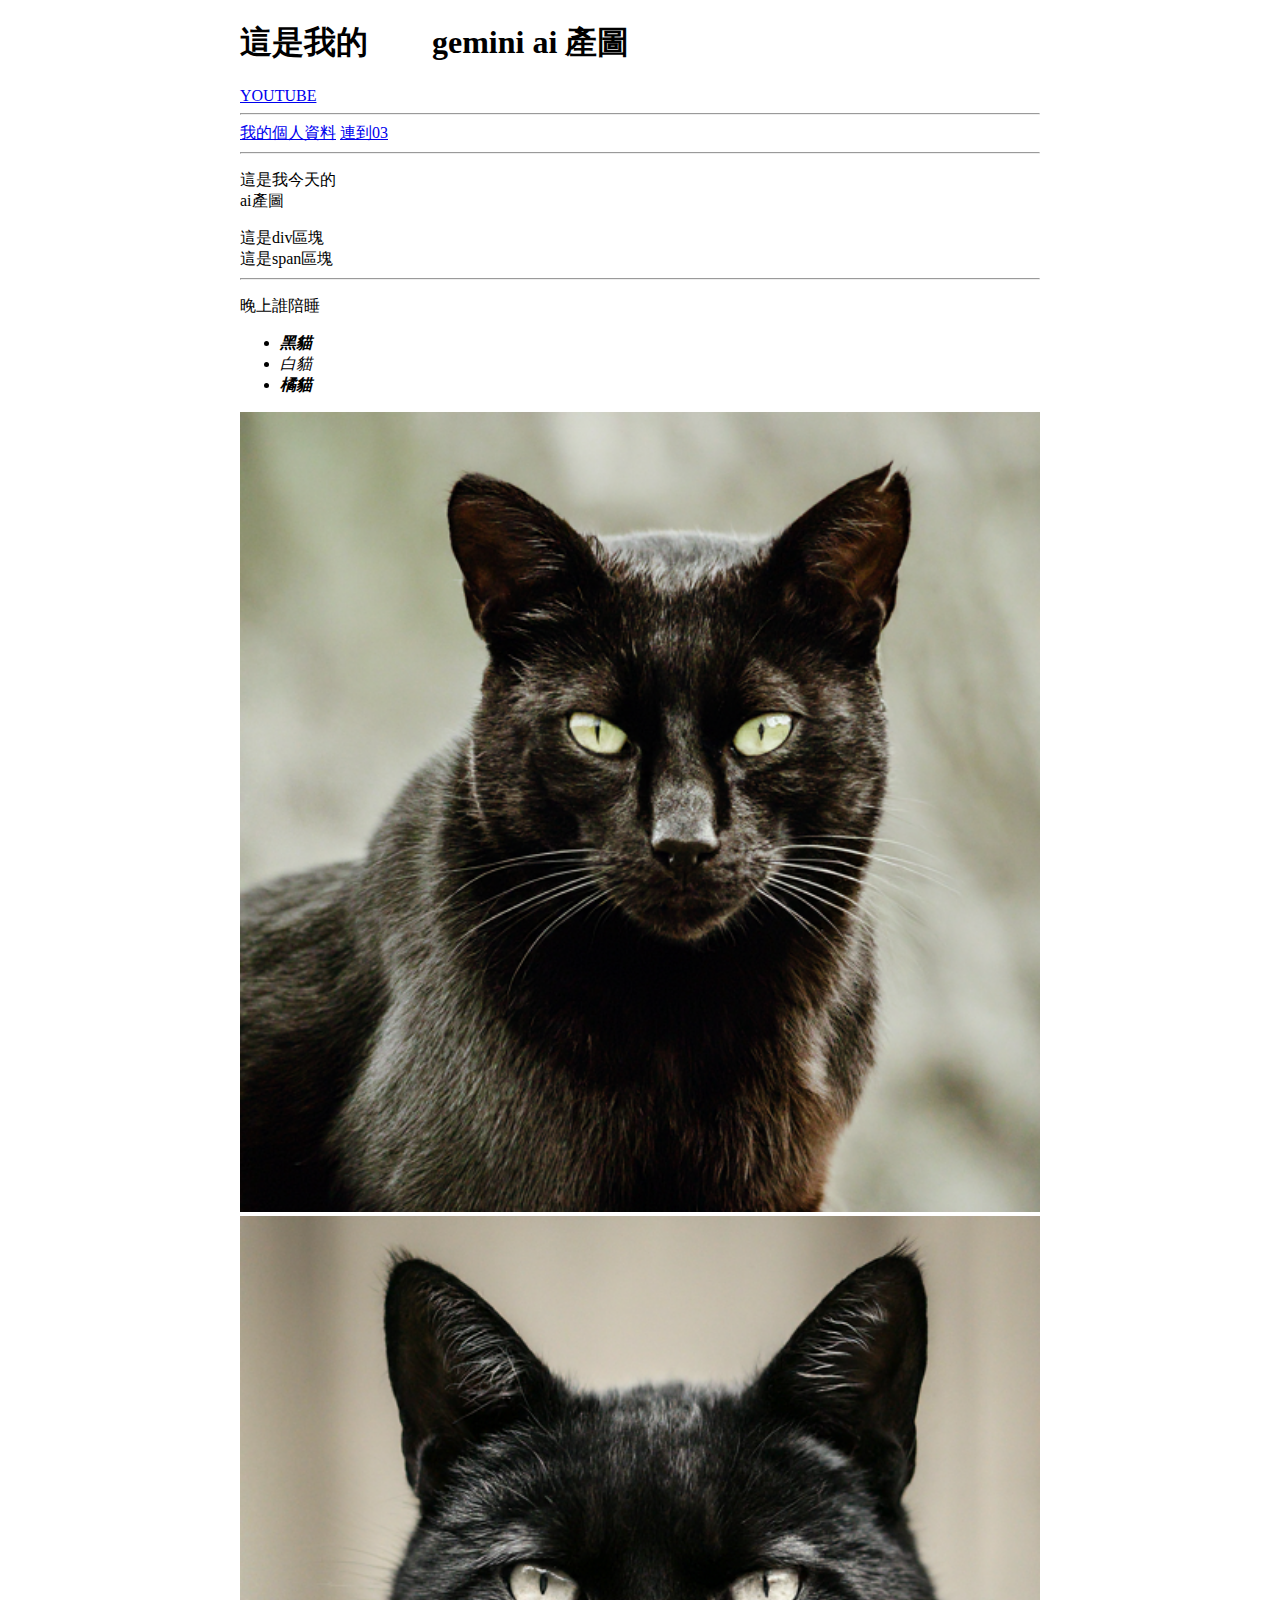
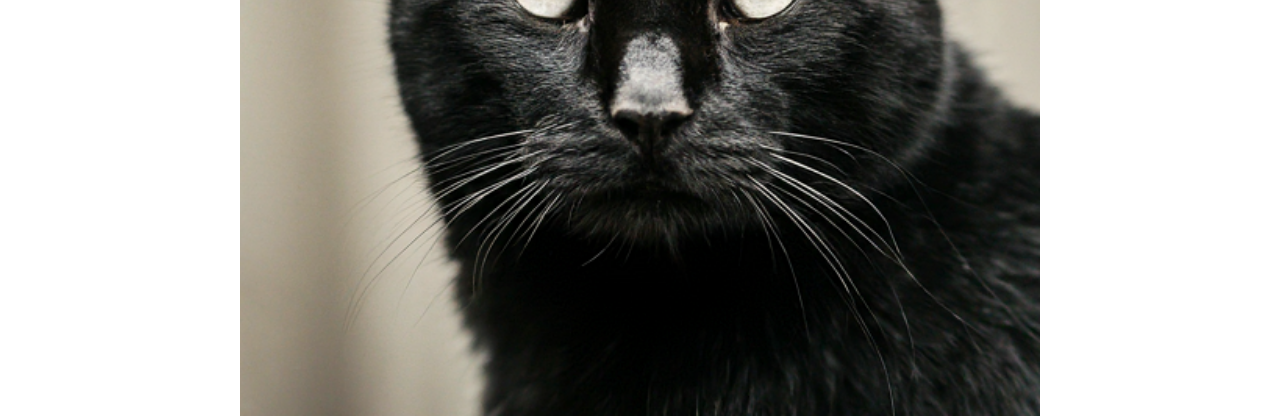
<file: 20240527/index.html>
<!DOCTYPE html>
<html lang="zh-Hant-TW">
<head>
    <meta charset="UTF-8">
    <meta name="viewport" content="width=device-width, initial-scale=1.0">
    <title>我的第一個網頁</title>
    <style>
        body {
            width: 100%;
            max-width: 800px;
            margin: 0 auto;
        }
        img{
            width: 100%;
        }
    </style>
</head>
<body>
   <h1>這是我的   　 &nbsp;  gemini ai 產圖</h1>
   <a target="_blank" href="https://www.youtube.com/@wayne1894.school">YOUTUBE</a>
   <!-- <a href="mailto:c10010337@gmail.com">我的E-mail</a> -->
   <hr>
   <a href="my.html">我的個人資料</a>
   <a href="inner/03.html">連到03</a>
   <hr>
   <p>這是我今天的 <br> ai產圖 </p>
   <div>這是div區塊</div>
   <span>這是span區塊</span>
   <hr>
   <p>  晚上誰陪睡</p>
   <ul> <i>
    <li> <strong>黑貓</strong></li>
    <li>白貓</li>
    <li><b>橘貓</b></li>
    </i></ul>
   <!-- <ol>
    <li>灰貓</li>
    <li>玳瑁貓</li>
    <li>虎斑貓</li>
   </ol> -->

   <a target="_blank" href="https://www.youtube.com/@wayne1894.school">
    <img src="img/unnamed.png" alt="連結至講師YT" title="連結至講師YT" width="50">
   </a>
   <img src="img/unnamed0.png" alt="">
</body>
</html>
</file>
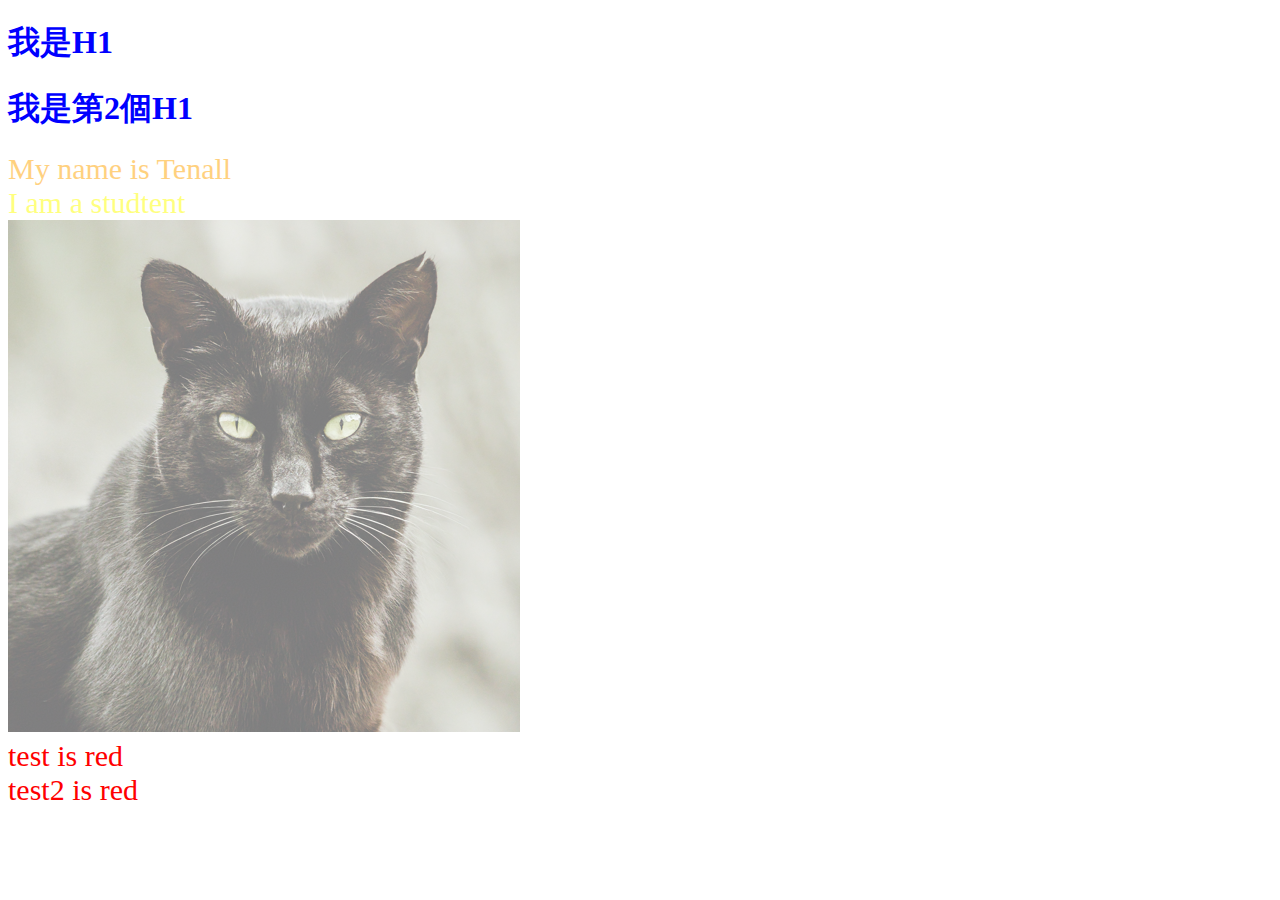
<file: 20240603/index.html>
<!DOCTYPE html>
<html lang="en">
<head>
    <meta charset="UTF-8">
    <meta name="viewport" content="width=device-width, initial-scale=1.0">
    <title>Document</title>
    <link rel="stylesheet" href="/20240603/main.css">
    <style>
        /* #Tenall{
            color: gold;
            font-size: 20px;
            opacity: 0.5;
        }
        .red{
            color: red;
            font-size: 40px;
        }
        h1{
            color: green;
        } */
    </style>

</head>
<body>
    <h1 >我是H1</h1>
    <h1>我是第2個H1</h1>
    <div id="Tenall">
        My name is Tenall
        <div class="yellow">I am a studtent</div>
        <img src="/20240527/img/unnamed.png" alt="">
    </div>
    <div class="red">
        test is red
    </div>
    <div class="red">
        test2 is red
    </div>  
    
    <!-- <h1 style="color: pink;">我是H1</h1>
    <h1>我是第2個H1</h1>
    <div id="Tenall">
        My name is Tenall
    </div>
    <div class="red" style="font-size: 25px;">
        test is red
    </div>
    <div class="red">
        test2 is red
    </div> -->
</body>
</html>
</file>
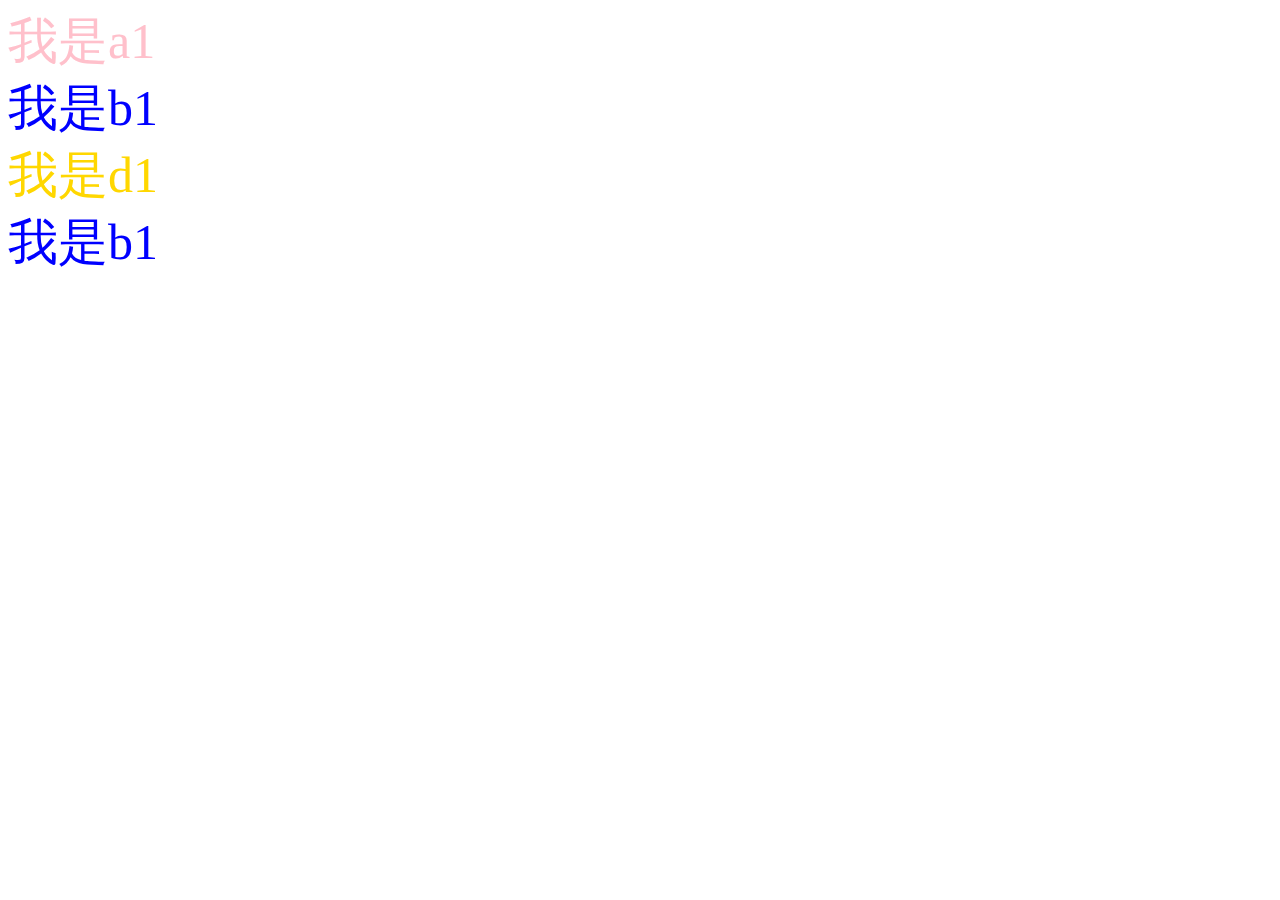
<file: 20240604/index.html>
<!DOCTYPE html>
<html lang="en">
<head>
    <meta charset="UTF-8">
    <meta name="viewport" content="width=device-width, initial-scale=1.0">
    <title>Document</title>
    <style>
        body{
            color: brown;
            font-size: 50px;
        }
        #a1{
            color: red;
        }
        .b1{
            color: blue;
        }
        .c1{
            color: green;
        }
        div{
            color: gold;
        }
    </style>
    <link rel="stylesheet" href="/20240604/main.css">

</head>
<body>
    <div id="a1" class="c1" style="color: pink;">我是a1</div>

    <div class="b1">
        我是b1
        <div class="d1">我是d1</div>
    </div>
    <div class="b1">我是b1</div>
</body>
</html>
</file>
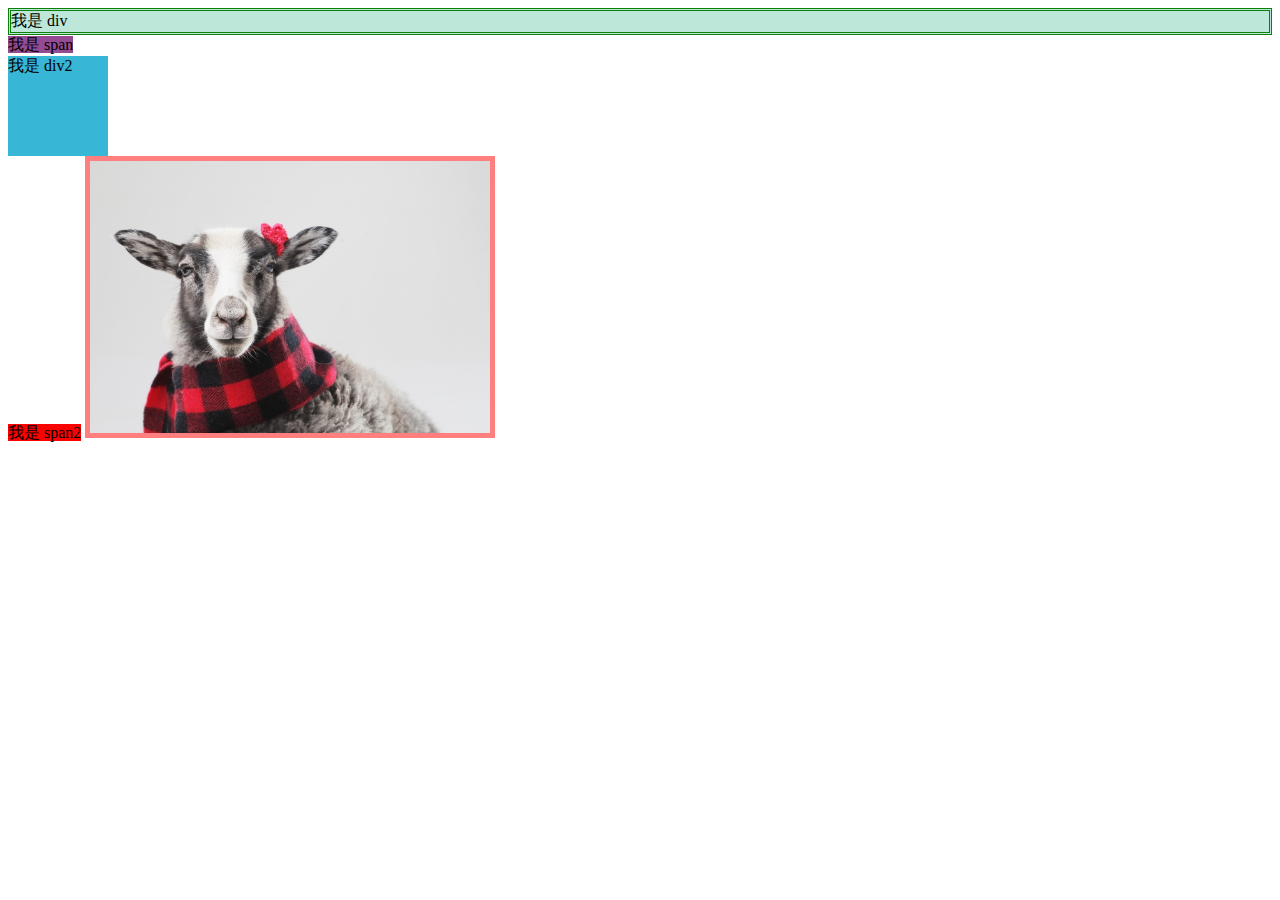
<file: 20240611/index.html>
<!DOCTYPE html>
<html lang="en">
<head>
    <meta charset="UTF-8">
    <meta name="viewport" content="width=device-width, initial-scale=1.0">
    <title>Document</title>
    <style>
        .box1{
            background-color: rgb(189, 231, 217);
            border: 3px solid rgb(13, 128, 9);
            border-style: double;

            /* margin-top: 10px;
            margin-bottom: 30px;
            margin-left: 50px;
            margin-right: 50px; */
        }
        .box2{
            background: rgb(55, 182, 214); 
            width: 100px;
            height: 100px;
        }
        .box3{
            background: rgb(148, 75, 148);

        }
        .img1{
            width: 400px;
            border: 5px solid rgb(255, 126, 126);
        }
        .box4{
            background: red;
        }

    </style>
</head>
<body>
    <div class="box1">我是 div</div>

    <span class="box3">我是 span</span>

    <div class="box2">我是 div2</div>
    <span class="box4">我是 span2</span>
    <img class="img1" src="/20240604/img/a1.jpg" alt="">
</body>
</html>
</file>
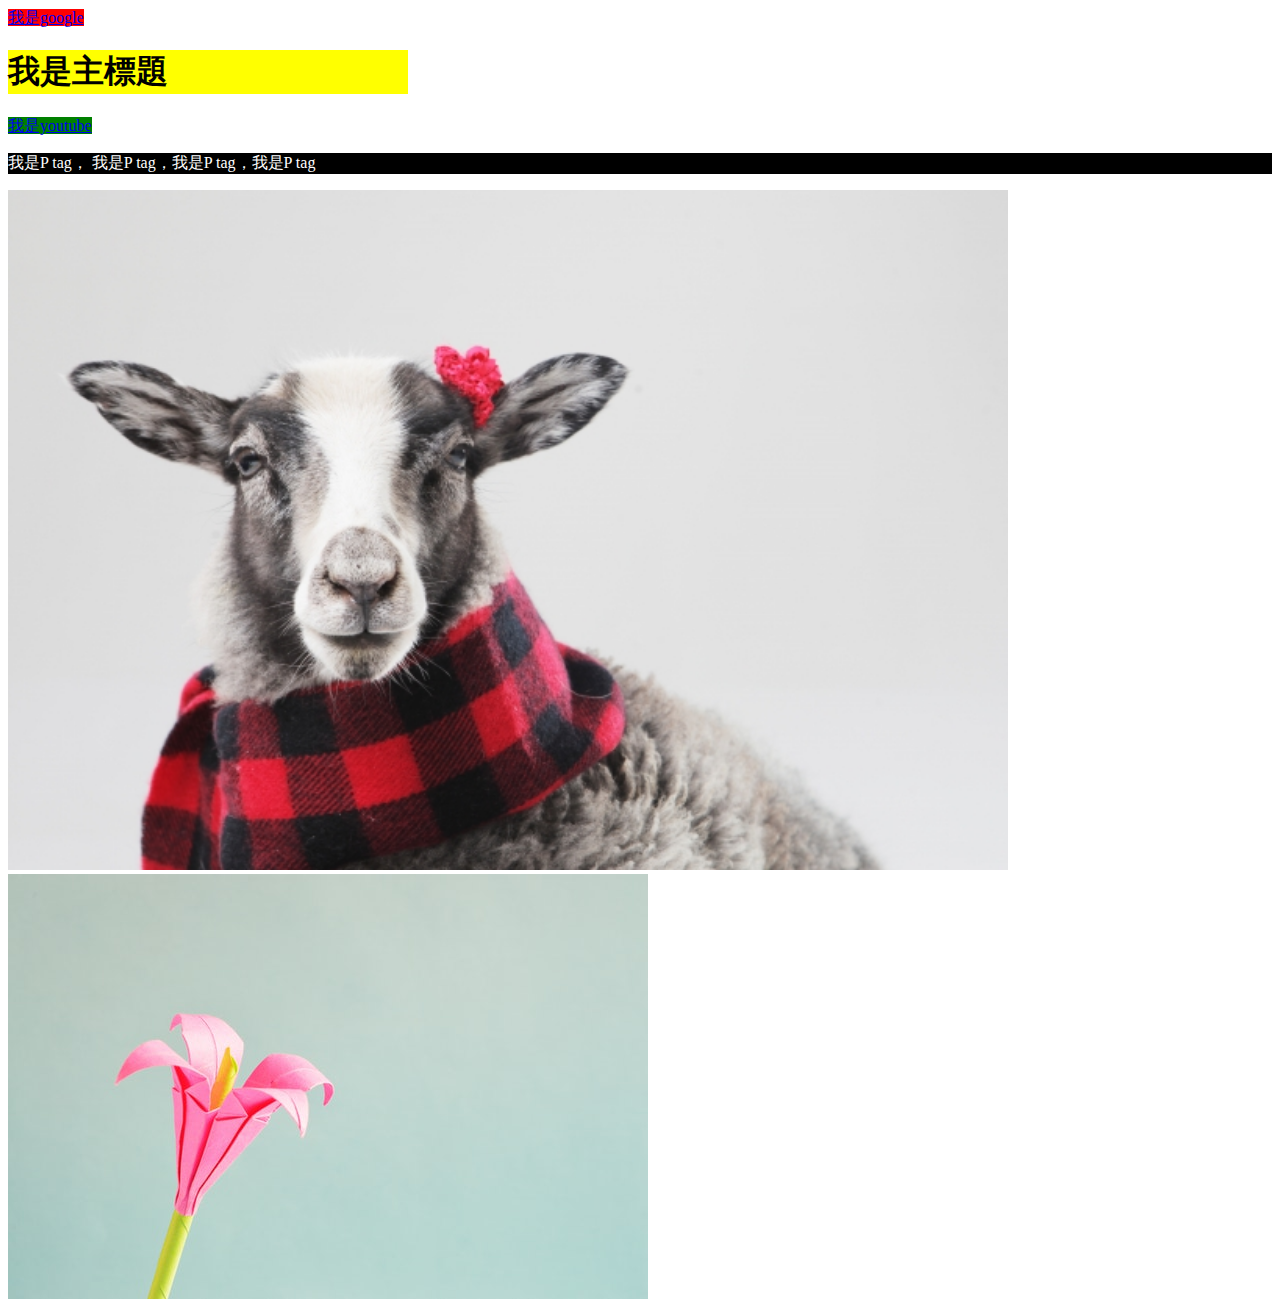
<file: 20240617/index.html>
<!DOCTYPE html>
<html lang="en">
<head>
    <meta charset="UTF-8">
    <meta name="viewport" content="width=device-width, initial-scale=1.0">
    <title>Document</title>
    <style>
        .a1{
            background-color: red;
        }
        .a2{
            background-color: green;
        }
        h1{
            background-color: yellow;
            width: 400px;
        }
        p{
            background-color: black;
            color: white;
        }
    </style>

</head>
<body>
    <a class="a1" href="https://www.google.com.tw/">我是google</a>
    <h1>我是主標題</h1>
    <a class="a2" href="https://www.youtube.com.tw/">我是youtube</a>
    <p>我是P tag， 我是P tag，我是P tag，我是P tag   </p>
    <img style="width: 1000px;" src="/20240604/img/a1.jpg" alt="">
    <img src="/20240604/img/a2.jpeg" alt="">
</body>
</html>
</file>
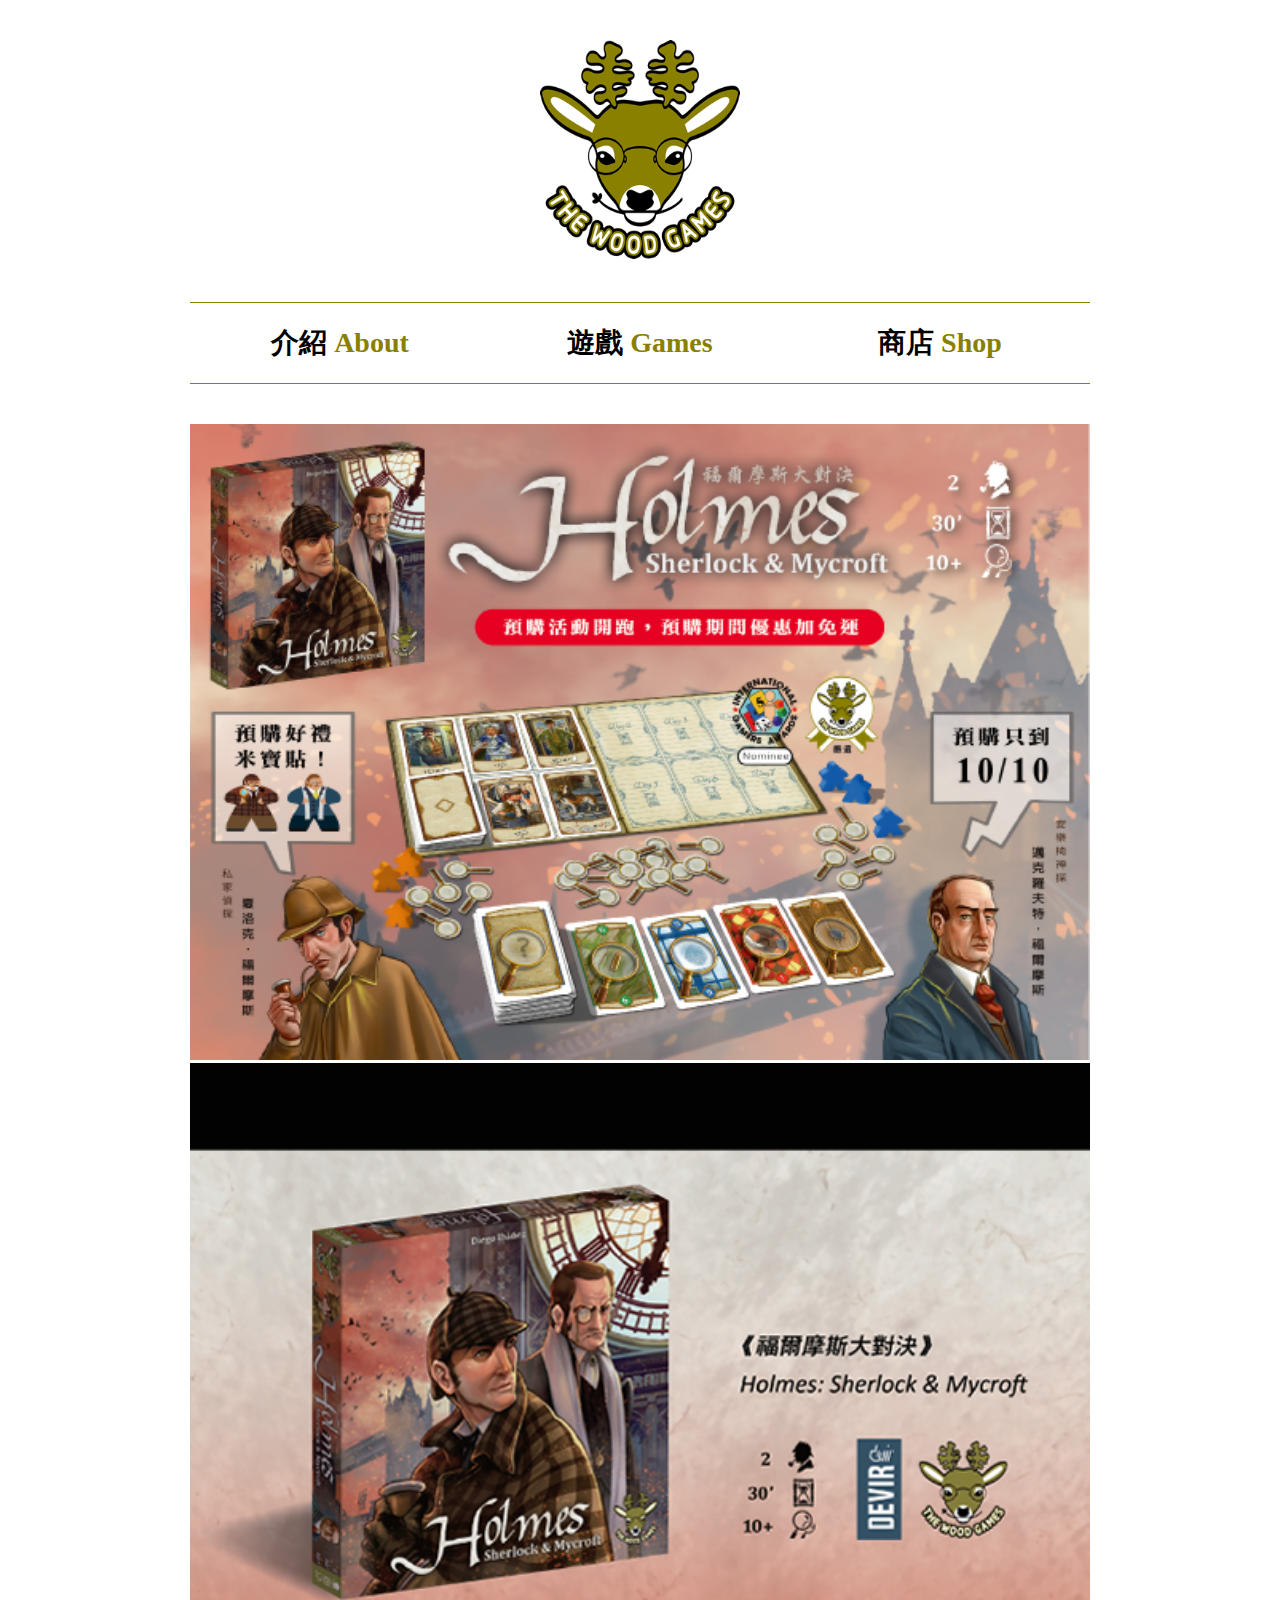
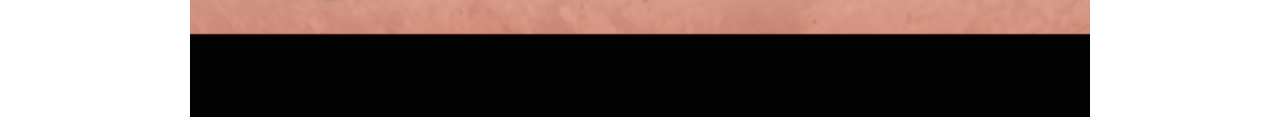
<file: thewoodgames0617/index.html>
<!DOCTYPE html>
<html lang="en">

<head>
    <meta charset="UTF-8">
    <meta name="viewport" content="width=device-width, initial-scale=1.0">
    <title>Document</title>
    <link rel="stylesheet" href="css/reset.css">
    <link rel="stylesheet" href="css/main.css">
</head>

<body>
    <div class="main">
        <header>
            <a href="index.html"><img class="logo" src="img/logo.png" alt=""></a>
        </header>
        <nav>
            <ul>
                <li>
                    <a href="#">
                    <span>介紹</span><span class="text_en"> About</span>
                    </a>
                </li>
                <li>
                    <a href="#">
                    <span>遊戲</span><span class="text_en"> Games</span>
                    </a>
                </li>
                <li>
                    <a href="shop.html">
                    <span>商店</span><span class="text_en"> Shop</span>
                    </a>
                </li>
            </ul>
        </nav>
        <div class="content">
            <img src="img/0.5.png" alt="">
            <img src="img/2.png" alt="">
        </div>
    </div>
</body>

</html>
</file>
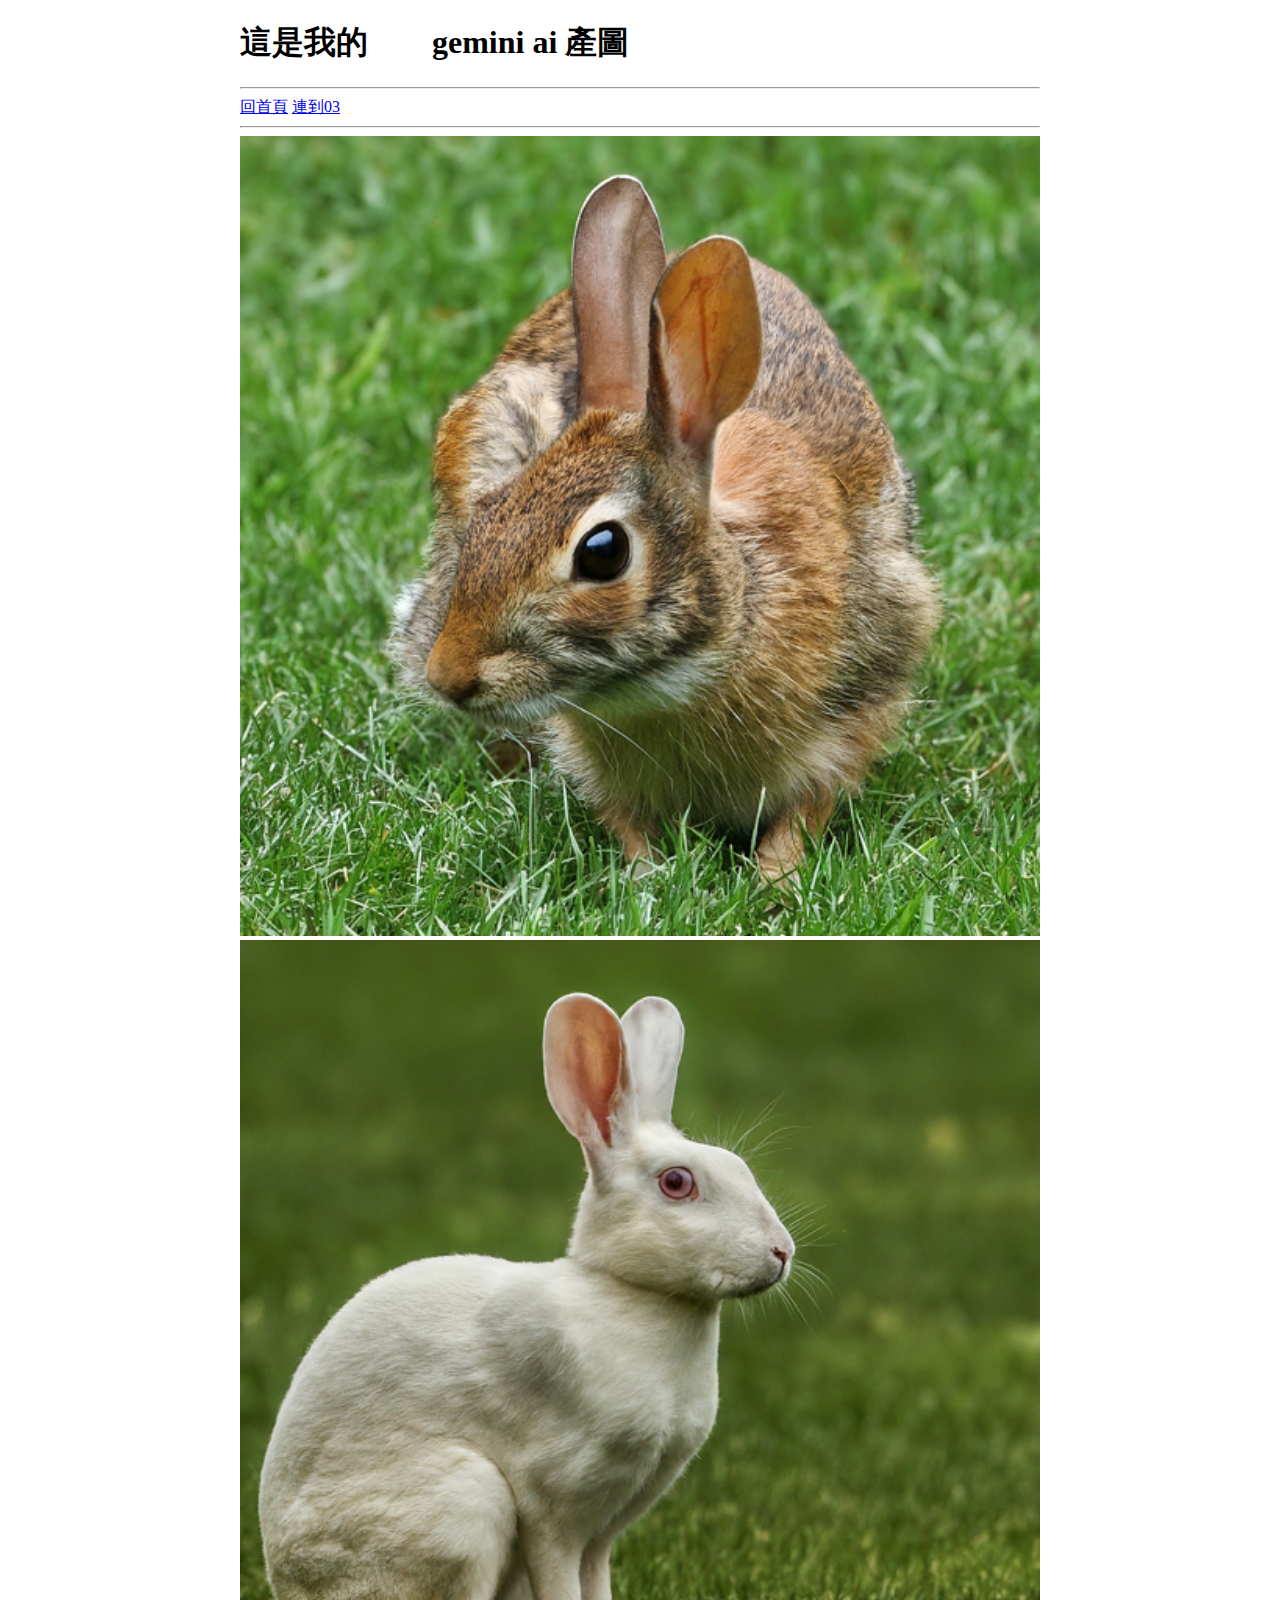
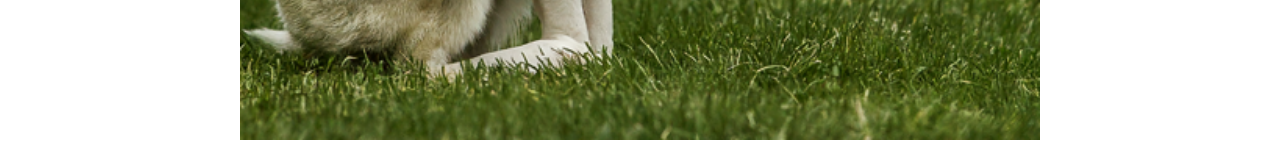
<file: 20240527/my.html>
<!DOCTYPE html>
<html lang="zh-Hant-TW">
<head>
    <meta charset="UTF-8">
    <meta name="viewport" content="width=device-width, initial-scale=1.0">
    <title>我的個人資料</title>
    <style>
        body {
            width: 100%;
            max-width: 800px;
            margin: 0 auto;
        }
        img{
            width: 100%;
        }
    </style>
</head>
<body>
   <h1>這是我的   　 &nbsp;  gemini ai 產圖</h1>
   <!-- <a target="_blank" href="https://www.youtube.com/@wayne1894.school">YOUTUBE</a> -->
   <!-- <a href="mailto:c10010337@gmail.com">我的E-mail</a> -->
   <hr>
   <a href="index.html">回首頁</a>
   <a href="inner/03.html">連到03</a>
   <hr>
   <!-- <p>這是我今天的 <br> ai產圖 </p>
   <div>這是div區塊</div>
   <span>這是span區塊</span>
   <hr>
   <p>  晚上誰陪睡</p>
   <ul> <i>
    <li> <strong>黑貓</strong></li>
    <li>白貓</li>
    <li><b>橘貓</b></li>
    </i></ul> -->
   <!-- <ol>
    <li>灰貓</li>
    <li>玳瑁貓</li>
    <li>虎斑貓</li>
   </ol> -->

   <img src="img/unnamed05.png" alt="">
   <img src="img/unnamed06.png" alt="">
</body>
</html>
</file>
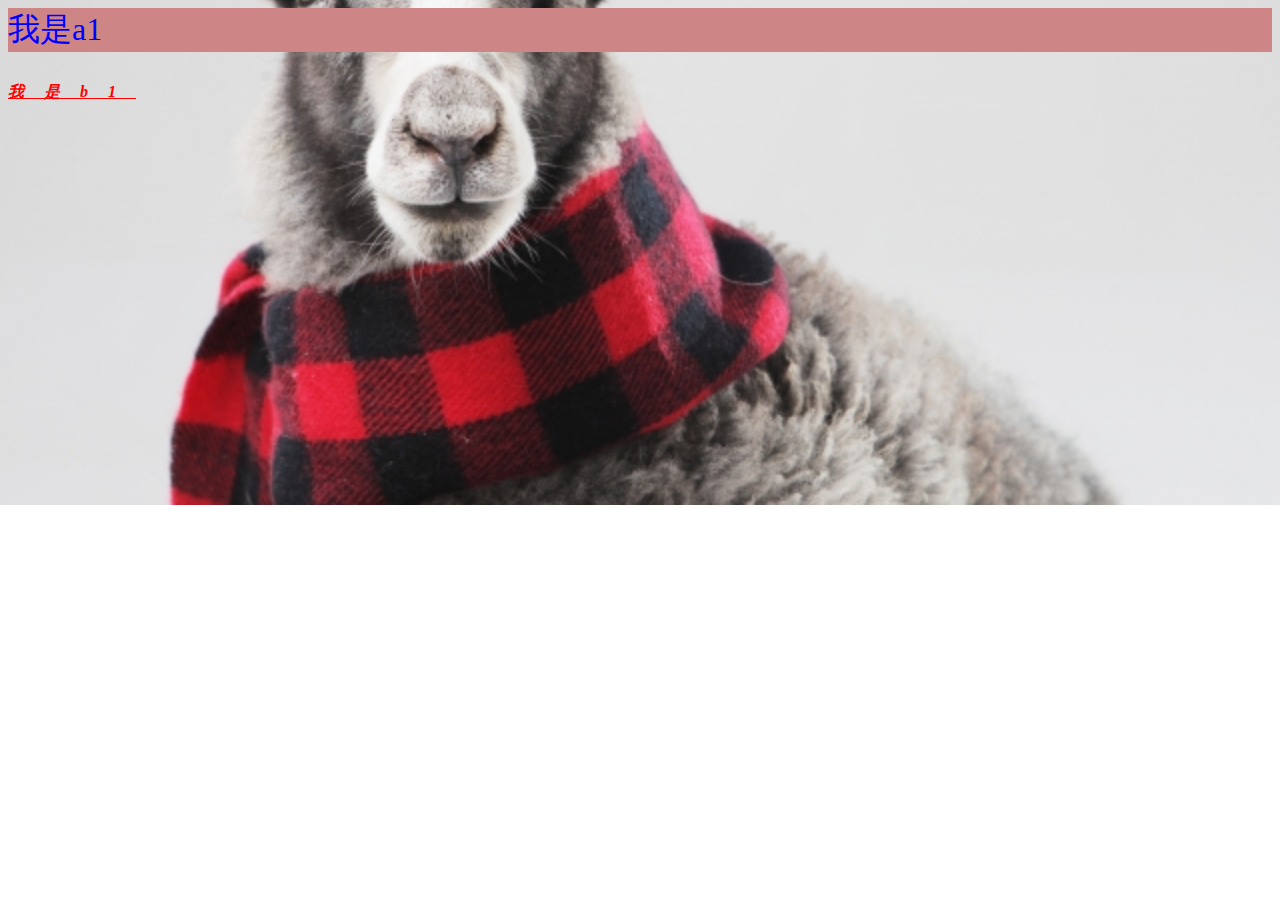
<file: 20240604/index2.html>
<!DOCTYPE html>
<html lang="en">
<head>
    <meta charset="UTF-8">
    <meta name="viewport" content="width=device-width, initial-scale=1.0">
    <title>Document</title>
    <style>
        body{
            /* background-color: rgba(81, 153, 109,0.8);
            opacity: 0.8; */
            background-image: url(/20240604/img/a1.jpg);
            background-repeat: no-repeat;
            background-size: cover;
            background-position: center;
            background-image:linear-gradient(#cfdfee,#8da9cf)
            background-image:linear-gradient(85deg, #febf48 0%, rgba(212, 79, 112, 0) 100%)

        }

        .a1{
            color:blue;
            font-size:200%;
            background-color: rgb(206, 133, 133);
        }
        .b1{
            color: red;
            font-weight: bold;
            font-style: italic;
            text-decoration:underline;
            line-height: 5;
            letter-spacing: 20px;
        }


    </style>
</head>
<body>
    <div class="a1">我是a1</div>
    <div class="b1">我是b1</div>
    <!-- <img src="/20240604/img/a2.jpeg" alt="" > -->
</body>
</html>
</file>
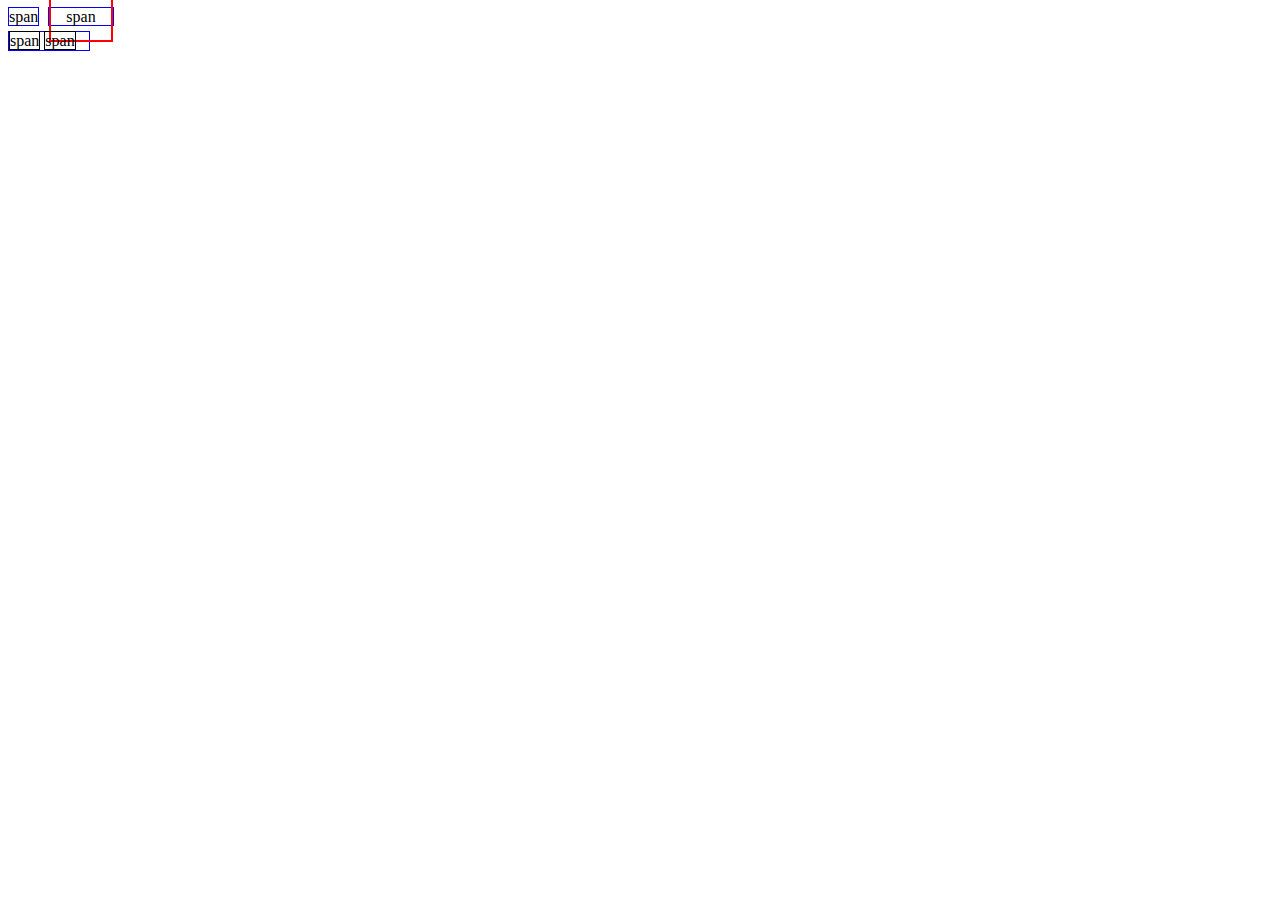
<file: 20240611/index2.html>
<!DOCTYPE html>
<html lang="en">
<head>
    <meta charset="UTF-8">
    <meta name="viewport" content="width=device-width, initial-scale=1.0">
    <title>Document</title>
    <style>
        .box1{
            
            border:1px solid blue;
            margin-right: 5px;
            margin-top: 5px;
        }
   
        .box3{
            border:1px solid blue;
            width: 80px;
            margin-top: 5px;
        }
        .box1 .box1_inner{
            border: 2px solid red;
            padding: 15px;
        }
        .box3 .box3_inner1{
            border: 1px solid black;
        }
    </style>
</head>
<body>
    <span class="box1">span</span>
    <span class="box1">
        <span class="box1_inner">span</span>
    </span>
    <div class="box3">
        <span class="box3_inner1">span</span>
        <span class="box3_inner1">span</span>
    </div>
</body>
</html>
</file>
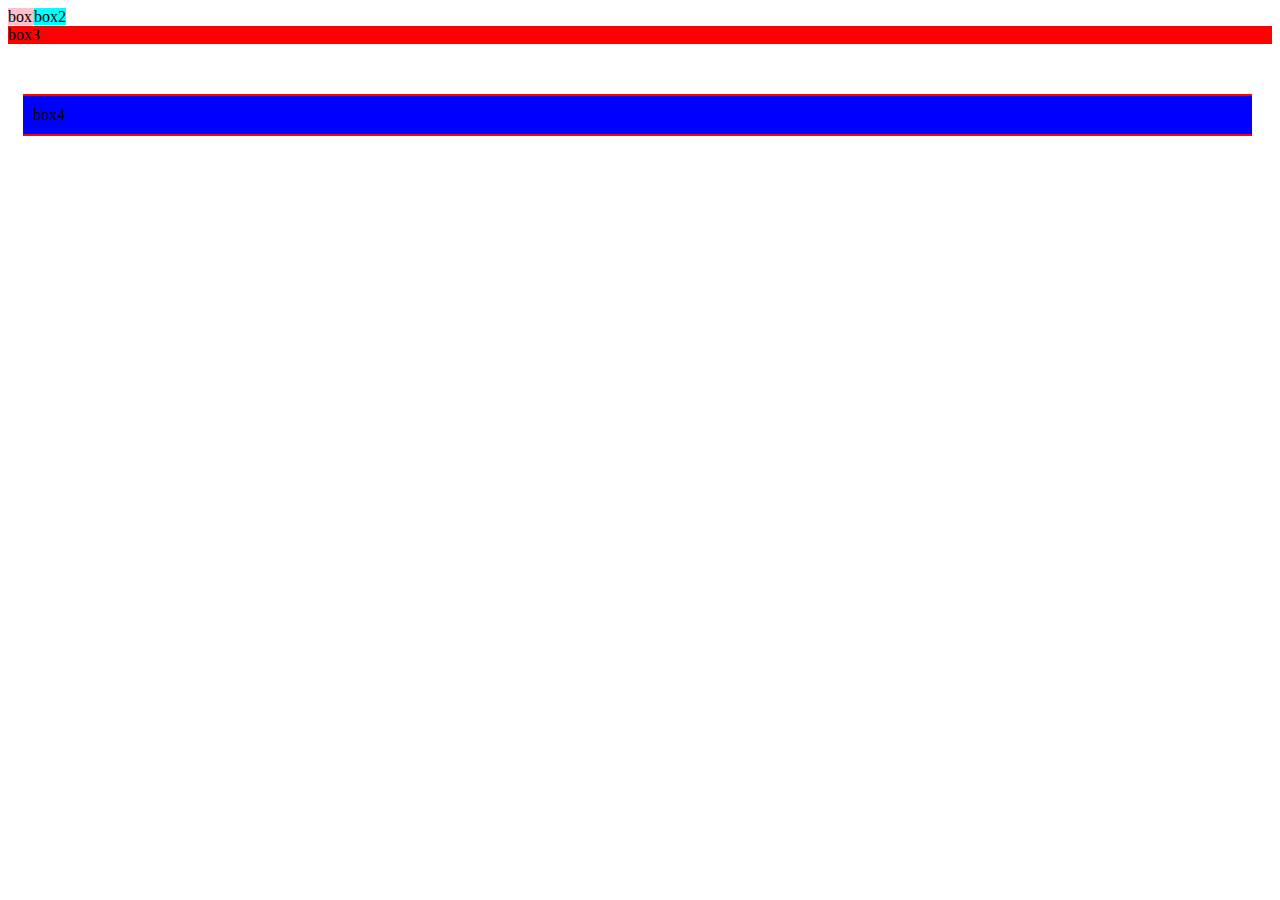
<file: 20240611/index3.html>
<!DOCTYPE html>
<html lang="en">
<head>
    <meta charset="UTF-8">
    <meta name="viewport" content="width=device-width, initial-scale=1.0">
    <title>Document</title>
    <style>
        .box1{
            background-color: pink;
            /* margin-right: 20px; */
            margin-top: 20px;
            margin-right: -10px;
        }
        .box2{
            background-color: aqua;
            /* margin-left: 20px; */
        }
        .box3{
            background-color: red;
            margin-bottom: 20px;
        }
        .box4{
            background-color: blue;
            margin: 50px 20px 10px 15px; 
            /* 上右下左 */
            padding :10px;
            border-bottom: 2px solid red;
            border-top: 2px solid red;
        }
    </style>
</head>
<body>
    <span class="box1">box1</span>
    <span class="box2">box2</span>
    <div class="box3">
        box3
    </div>
    <div class="box4">
        box4
    </div>
</body>
</html>
</file>
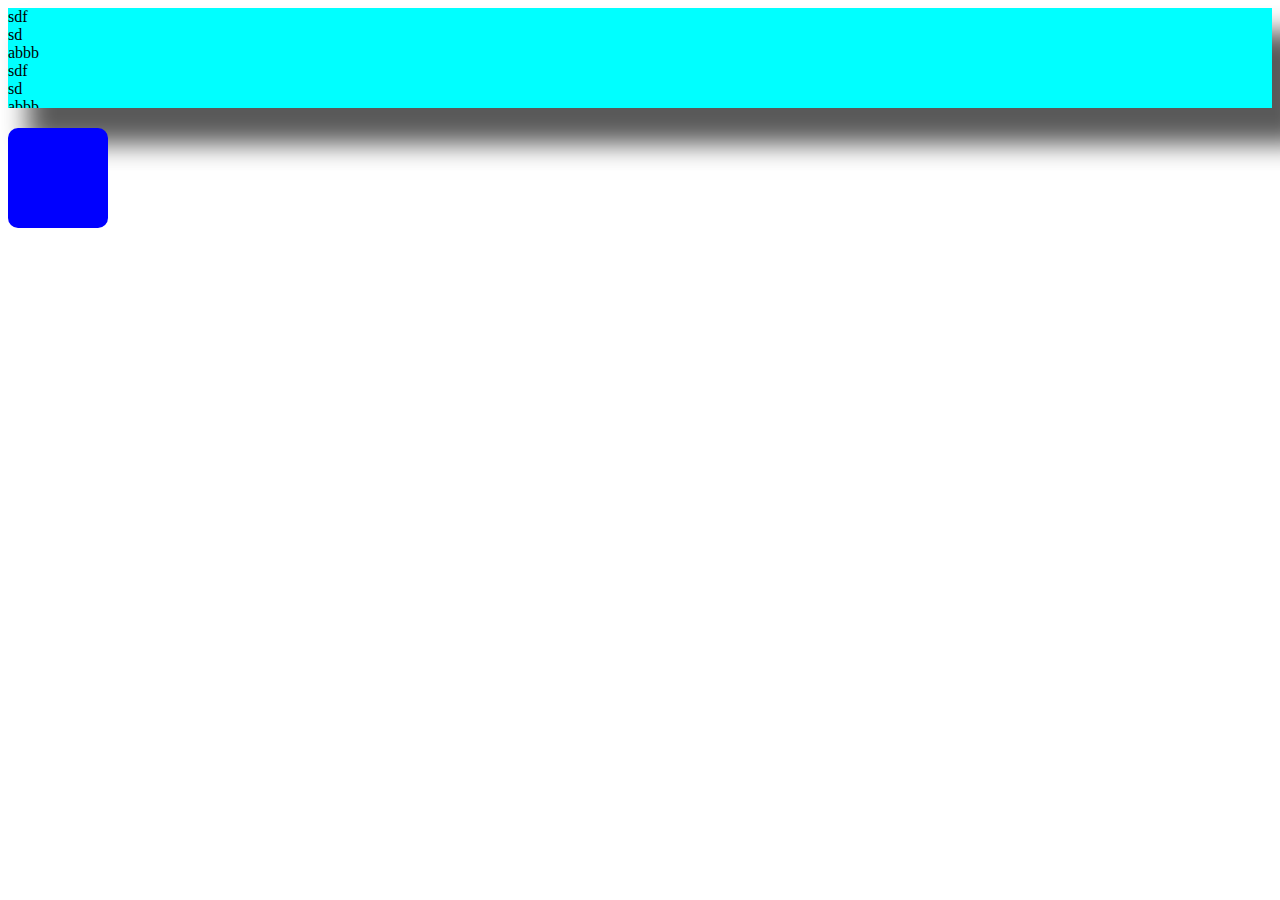
<file: 20240611/index4.html>
<!DOCTYPE html>
<html lang="en">
<head>
    <meta charset="UTF-8">
    <meta name="viewport" content="width=device-width, initial-scale=1.0">
    <title>Document</title>
    <style>
        .box1{
            background-color: aqua;
            height: 100px;
            overflow-y: scroll;
            box-shadow: 26px 30px 24px 6px rgba(0,0,0,0.65);
            -webkit-box-shadow: 26px 30px 24px 6px rgba(0,0,0,0.65);
            -moz-box-shadow: 26px 30px 24px 6px rgba(0,0,0,0.65);
        }
        /* 陰影關鍵字 css box-shadow generator */
        .box2{
            width: 100px;
            height: 100px;
            background-color: blue;
            margin-top: 20px;
            border-radius: 10%;
        }
    </style>
</head>
<body>
    <div class="box1">
        sdf <br>
        sd <br>
        abbb <br>
        sdf <br>
        sd <br>
        abbb <br>
        sdf <br>
        sd <br>
        abbb <br>
        sdf <br>
        sd <br>
        abbb <br>
        sdf <br>
        sd <br>
        abbb <br>
    </div>
    <div class="box2"></div>
</body>
</html>
</file>
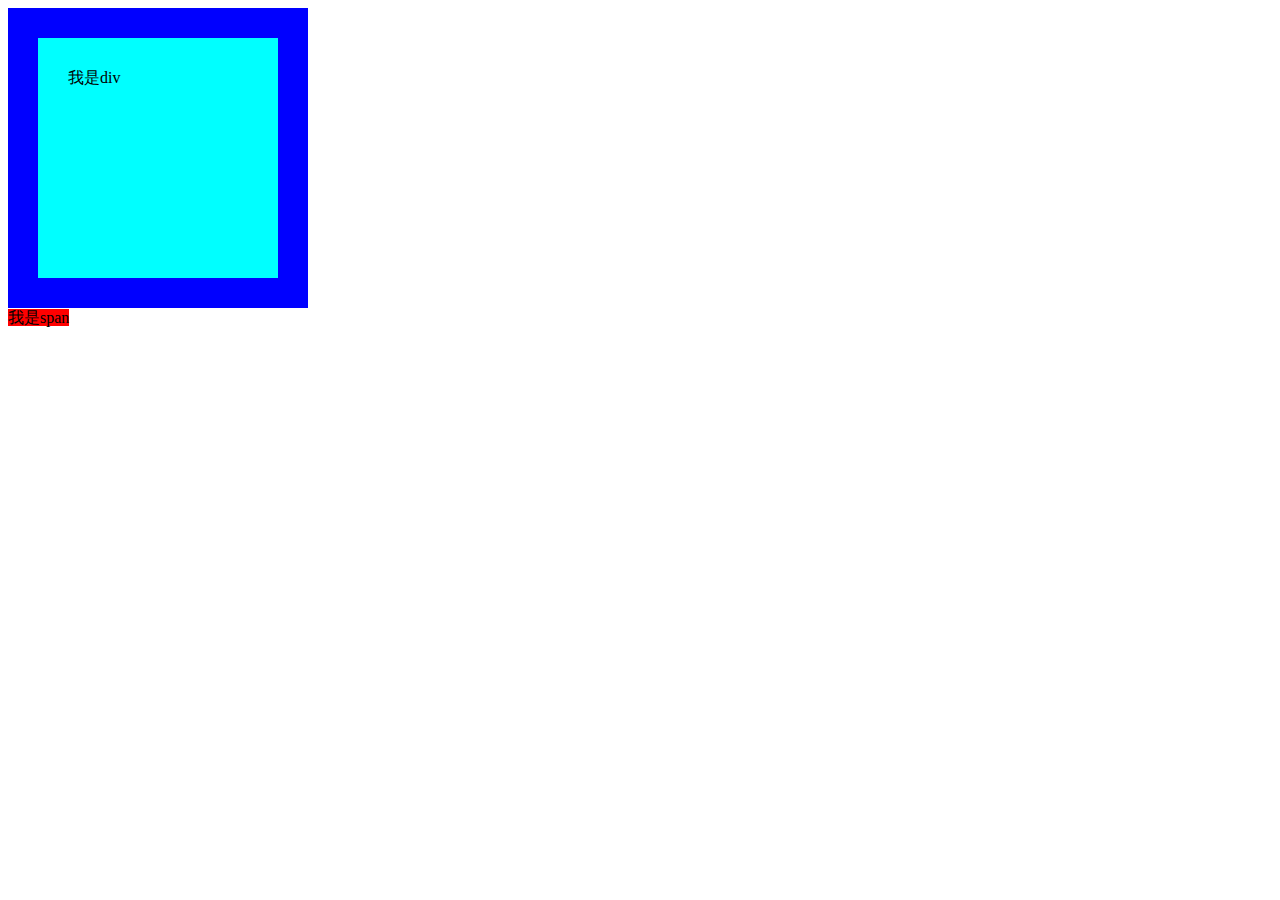
<file: 20240617/index2.html>
<!DOCTYPE html>
<html lang="en">
<head>
    <meta charset="UTF-8">
    <meta name="viewport" content="width=device-width, initial-scale=1.0">
    <title>Document</title>
    <style>
        .box1{
            width: 300px;
            height: 300px;
            padding: 30px;
            border: 30px solid blue;
            background-color: aqua;
            /* display: inline; */
            box-sizing: border-box;
        }
        .box2{
            background-color: red;
            /* display: block;
            width: 300px;
            height: 300px; */
        }
    </style>

</head>
<body>
    <div class="box1">我是div</div>
    <span class="box2">我是span</span>
</body>
</html>
</file>
<file: 20240603/main.css>
#Tenall{
    color: orange;
    font-size: 30px;
    opacity: 0.5;
}
.red{
    color: red;
    font-size: 30px;
}
h1{
    color: blue;
}
#Tenall .yellow{
    color: yellow;
}
#Tenall .img{
    width: 500;
}
</file>
<file: 20240604/main.css>
body{
    color: orange;
}
</file>
<file: thewoodgames0617/css/main.css>
html {
    -webkit-box-sizing: border-box;
    -moz-box-sizing: border-box;
    box-sizing: border-box;
}

*,
*:before,
*:after {
    -webkit-box-sizing: inherit;
    -moz-box-sizing: inherit;
    box-sizing: inherit;
}
.main{
    width: 100%;
    max-width: 900px;
    margin: 0 auto; /*針對塊及元素的置中*/
}
.main>.content img{
    width: 100%;
}

.main>header{
    text-align: center; /*針對行內元素的置中*/
    padding-top: 40px;
    padding-bottom: 40px;
}
.main>header>a>img.logo{
    width:200px;
}
/* img.logo{
    width: 200px;
} */

.main>nav{
    border-top: 1px solid #8a8000;
    border-bottom: 1px solid #8a8000;
    margin-bottom: 40px;
}
.main>nav>ul>li{
    display: inline-block;
    width: 33.3333%;
    margin-right: -4px;
    height: 80px;
    line-height: 80px;
    text-align: center;
    font-size: 28px;
    font-weight: bold;
}
.main>nav>ul>li .text_en{
    color: #8a8000;
}
.main>nav>ul>li>a{
    color: black;
    text-decoration: none;
    display: block;
}
.main>nav>ul>li>a:hover{
    background-color: #dcdddd;
}
</file>
